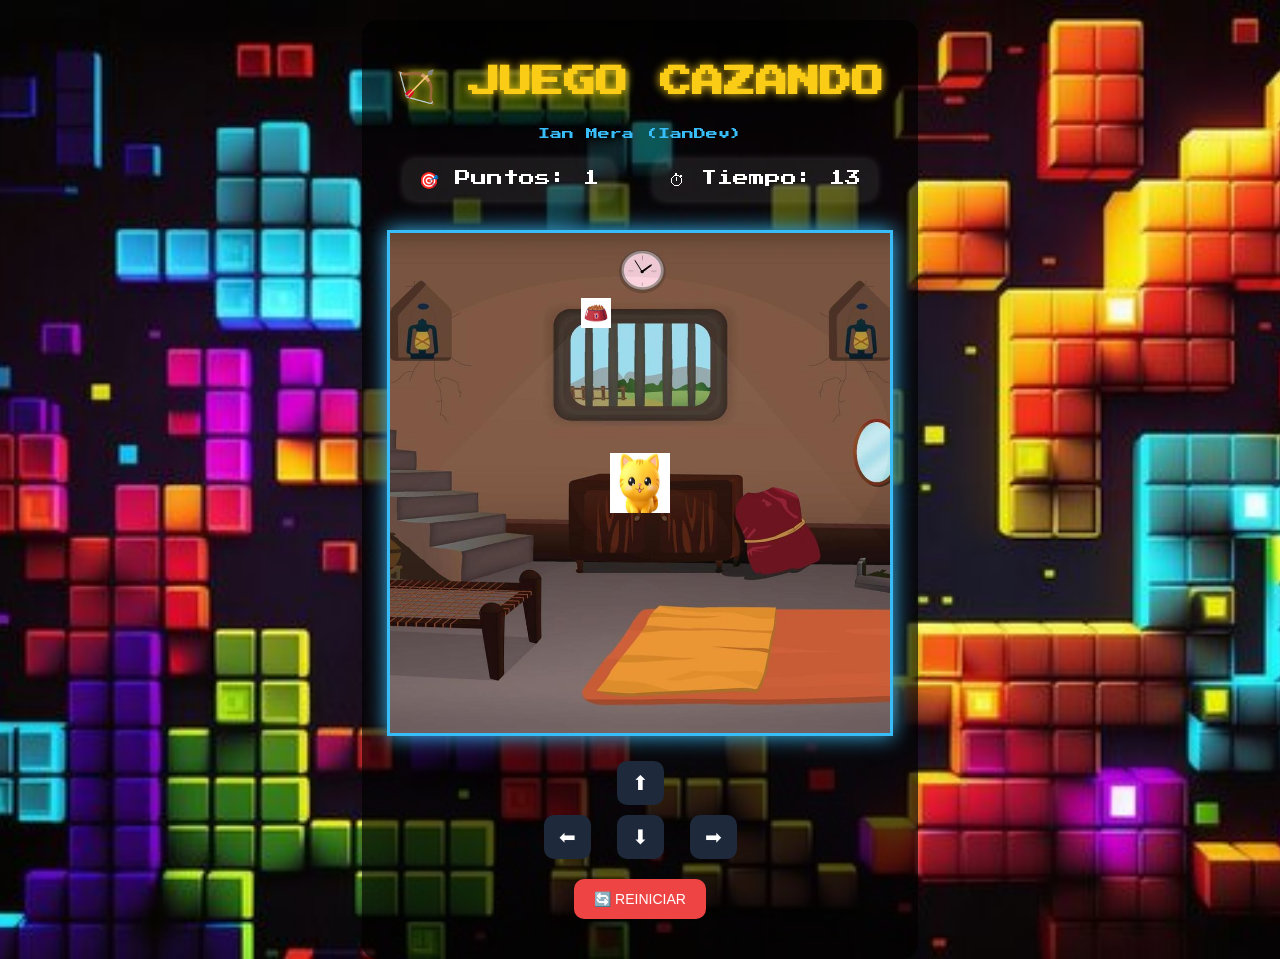
<file: index.html>
<!DOCTYPE html>
<html>
<head>
  <title>Juego Cazando</title>

  <!-- CSS -->
  <link rel="stylesheet" href="cazando.css">

  <!-- Fuente gamer -->
  <link href="https://fonts.googleapis.com/css2?family=Press+Start+2P&display=swap" rel="stylesheet">
</head>

<body onload="iniciarJuego()">

  <div class="container">

    <h1>🏹 JUEGO CAZANDO</h1>
    <p class="autor">Ian Mera (IanDev)</p>

    <!-- PANEL -->
    <div class="panel">
      <div class="stat">🎯 Puntos: <span id="puntos">0</span></div>
      <div class="stat">⏱ Tiempo: <span id="tiempo">10</span></div>
    </div>

    <!-- JUEGO -->
    <canvas id="areaJuego" width="500" height="500"></canvas>

    <!-- CONTROLES -->
    <div class="controles">
      <button onclick="moverArriba()">⬆</button>
      <div>
        <button onclick="moverIzquierda()">⬅</button>
        <button onclick="moverAbajo()">⬇</button>
        <button onclick="moverDerecha()">➡</button>
      </div>
    </div>

    <!-- BOTÓN -->
    <button class="btn-reiniciar" onclick="reiniciarJuego()">
      🔄 REINICIAR
    </button>

    <!-- MENSAJE -->
    <p id="mensaje"></p>

  </div>

  <script src="cazando.js"></script>
  <script src="utilitarios.js"></script>

</body>
</html>
</file>
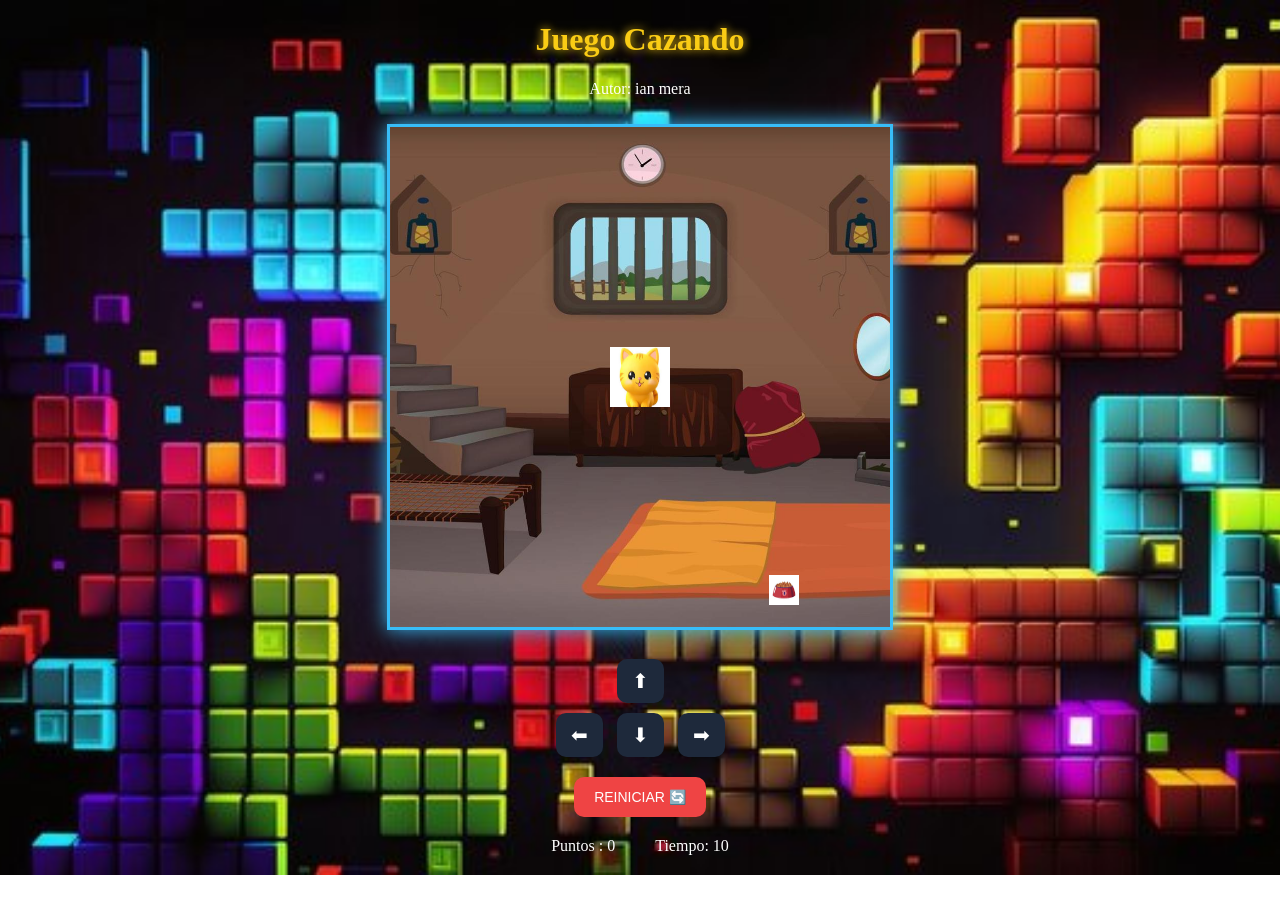
<file: cazando.html>
<!DOCTYPE html>
<html>
<head>
  <title>Juego Cazando</title>
  <link rel="stylesheet" href="cazando.css">
</head>
<body onload="iniciarJuego()"> <h1>Juego Cazando</h1>
  <p>Autor: ian mera</p>

  <canvas id="areaJuego" width="500" height="500"></canvas>

  <div class="controles">
    <button onclick="moverArriba()">⬆</button>
    <br>
    <button onclick="moverIzquierda()">⬅</button>
    <button onclick="moverAbajo()">⬇</button>
    <button onclick="moverDerecha()">➡</button>
  </div>
  
  <div class="fila">
        <button class="btn-reiniciar" onclick="reiniciarJuego()">REINICIAR 🔄</button>
    </div>

  <div class="panel">
    <span>Puntos : <span id="puntos">0</span></span>
    <span>Tiempo: <span id="tiempo">10</span></span>
  </div>

  <p id="mensaje"></p>

  <script src="cazando.js"></script>
  <script src="utilitarios.js"></script>
</body>
</html>
</file>
<file: cazando.css>
body {
  margin: 0;
  font-family: 'Press Start 2P', cursive;
  background: url("fondo.jpg");
  background-size: cover;
  background-position: center;
  background-repeat: no-repeat;
  color: white;
  text-align: center;
}

/* CONTENEDOR */
.container {
  background: rgba(0, 0, 0, 0.65);
  padding: 25px;
  border-radius: 15px;
  display: inline-block;
  margin-top: 20px;
}

/* TITULO */
h1 {
  color: #facc15;
  text-shadow: 0 0 10px #facc15;
}

.autor {
  font-size: 12px;
  color: #38bdf8;
}

/* PANEL */
.panel {
  display: flex;
  justify-content: center;
  gap: 40px;
  margin: 20px 0;
}

.stat {
  background: rgba(255,255,255,0.08);
  padding: 10px 15px;
  border-radius: 10px;
  box-shadow: 0 0 10px rgba(255,255,255,0.2);
}

canvas {
  background: url("canva.jpg");
  background-size: cover;
  background-position: center;
  border: 3px solid #38bdf8;
  box-shadow: 0 0 20px #38bdf8;
  margin-top: 10px;
}

/* CONTROLES */
.controles {
  margin-top: 20px;
}

.controles button {
  font-size: 20px;
  padding: 10px 15px;
  margin: 5px;
  border-radius: 10px;
  border: none;
  background: #1e293b;
  color: white;
  cursor: pointer;
  transition: 0.3s;
}

.controles button:hover {
  background: #38bdf8;
  box-shadow: 0 0 10px #38bdf8;
}

/* BOTON REINICIAR */
.btn-reiniciar {
  margin-top: 15px;
  padding: 12px 20px;
  font-size: 14px;
  border-radius: 10px;
  border: none;
  background: #ef4444;
  color: white;
  cursor: pointer;
  transition: 0.3s;
}

.btn-reiniciar:hover {
  box-shadow: 0 0 15px #ef4444;
}

/* MENSAJE */
#mensaje {
  margin-top: 15px;
  font-size: 14px;
  color: #f87171;
}
</file>
